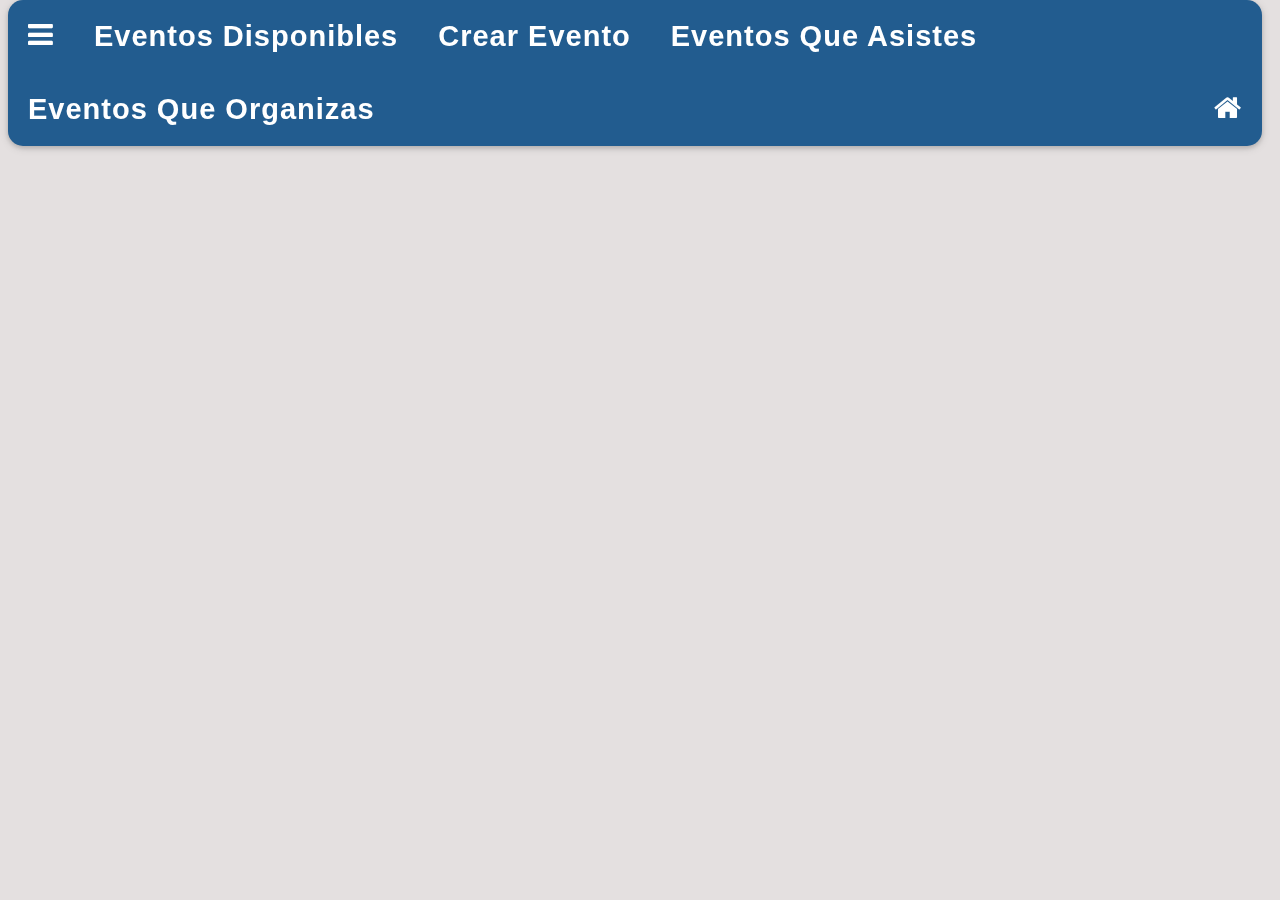
<file: changepass.html>
<!DOCTYPE html>
<html>
<body>

    <link rel="stylesheet" href="https://cdnjs.cloudflare.com/ajax/libs/font-awesome/4.7.0/css/font-awesome.min.css">
    
    <link rel="stylesheet" type="text/css" href="css/styles2.css">
    <link rel="stylesheet" type="text/css" href="css/styles-topnav.css">
    <link rel="stylesheet" type="text/css" href="css/styles-form.css">
    <link rel="stylesheet" type="text/css" href="css/styles-popup.css">
    <link rel="stylesheet" type="text/css" href="css/styles-sidebar.css">    
    
  <div class="topnav menu" id='topnav' style=" top: 0px; position: fixed;" >
    <a title="Perfil" class=" fa fa-bars menu-left" onclick="openNav()" > </a>
    
    <a title="Algo" class="menu-left" href='index.html' >Eventos Disponibles</a>
    <a title="Algo" class="menu-left" href='crear-evento.html' >Crear Evento</a>
    <a title="Algo" class="menu-left" href='ver_eventos_asistente.html' >Eventos Que Asistes</a>
    <a title="Algo" class="menu-left" href='ver_eventos_organizador.html' >Eventos Que Organizas</a>
    <a title="Home" class=" fa fa-home menu-right" href='index.html' ></a>
</div>

<div id="mySidenav" class="sidenav">
<i href="javascript:void(0)" style="text-align:center" class="closebtn sidebar-icon" onclick="closeNav()">&times;</i>
<a style='font-size: 100px; text-align:center' class="fas fa-user-circle sidebarnolink" ></a>
<a class="sidebarnolink" >Hola!!!</a>
<a class="sidebarlink" href="changepass.html">Change Password</a>
<a class="sidebarlink"  href="ver_eventos_asistente.html">Eventos que asistes</a>
<a class="sidebarlink"  href="ver_eventos_organizador.html">Eventos que organizas</a>
<a class="sidebarlink"  onclick="logout()"> Log out  <i style="font-size: 20px" class="fas fa-sign-out-alt"></i></a>
</div>

<br>
<br>
<br>
<br>
<br>
<br>
<br>
<br>
<br>

<div class="perfil" id="overlay">
    <div class="popup" id="popup">
      <h1>Change Password</h1>
      
      <form action="">
        <input class="fa" type="password" id="password" name="password" placeholder="&#xf023   Password">
      </form>
      
      <form action="">
        <input class="fa" type="password" id="confirm_password" name="confirm_password" placeholder="&#xf023  Confirm Password ">
      </form>
      <a id="match_password" style='color:red' class="hidden" > Password and Confirmation don't match </a>
      <br>
      <br>
      <div class="div-cosa-verde" >
        <a id="btn-cerrar-popup" class="redondo-registro" onclick="changePass()">  Change  </a>
        
        <br>
        <br>
    </div>
    
    </div>

    
  </div>

  <script
  src="https://code.jquery.com/jquery-3.4.1.js"
  integrity="sha256-WpOohJOqMqqyKL9FccASB9O0KwACQJpFTUBLTYOVvVU="
  crossorigin="anonymous"></script>
  <script type="text/javascript" src="js/changepass.js"></script>

</body>
</html>
</file>
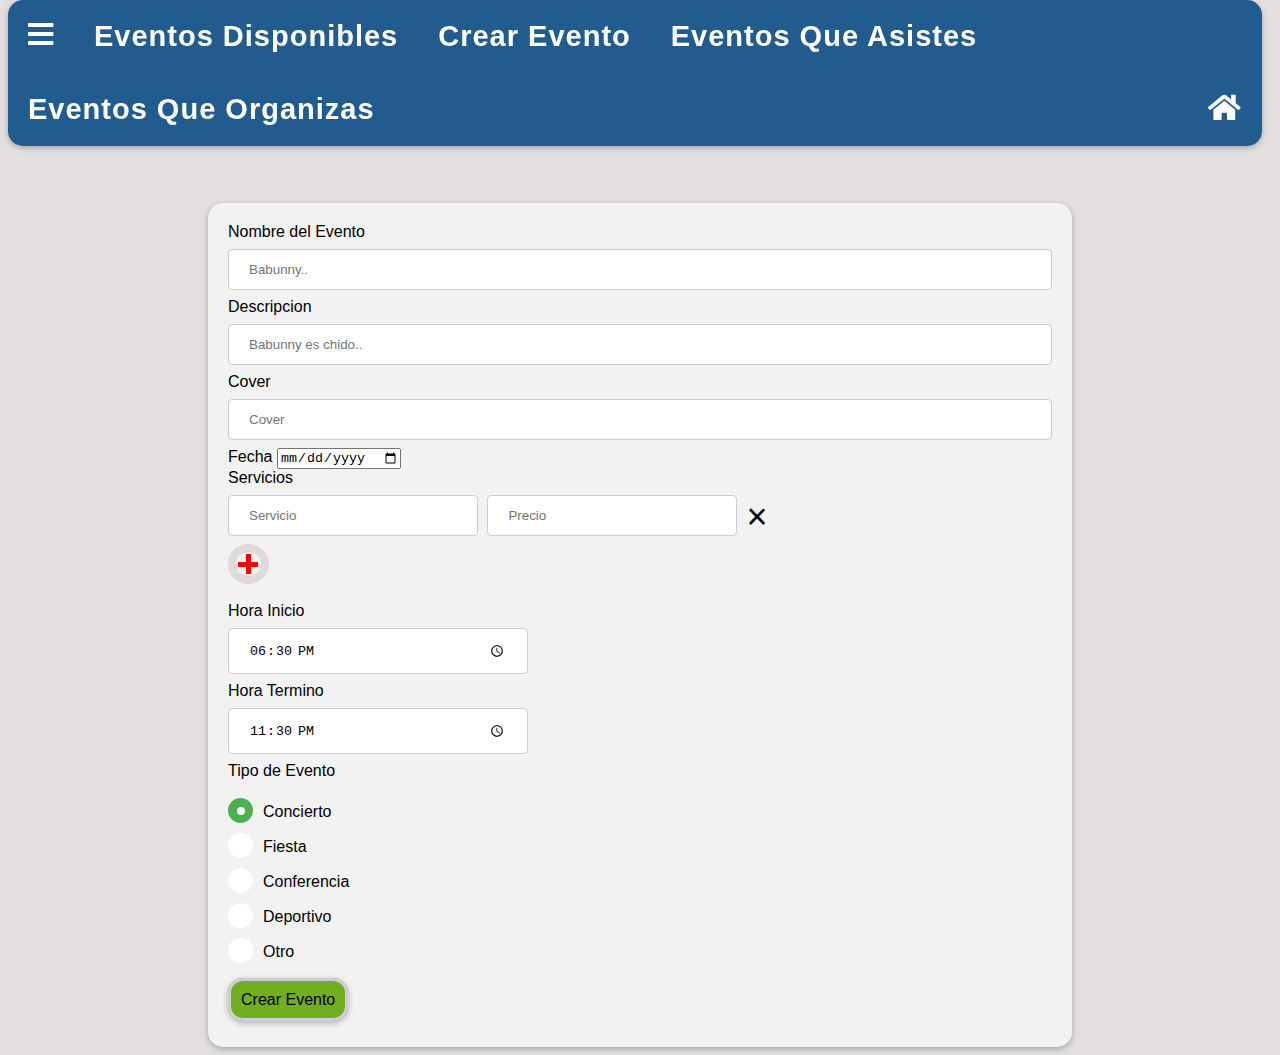
<file: crear-evento.html>
<!DOCTYPE html>
<html>
<head>
  <title></title>
  <link rel="stylesheet" type="text/css" href="css/styles-calendar.css">
  <link rel="stylesheet" type="text/css" href="css/styles2.css">
  <link rel="stylesheet" type="text/css" href="css/styles-form.css">
  <link rel="stylesheet" type="text/css" href="css/styles-sidebar.css">
  <link rel="stylesheet" type="text/css" href="css/styles-topnav.css">
  <link rel="stylesheet" type="text/css" href="css/styles-popup.css">
  <link rel="stylesheet" href="https://cdnjs.cloudflare.com/ajax/libs/font-awesome/4.7.0/css/font-awesome.min.css">
  <link rel="stylesheet" href="https://use.fontawesome.com/releases/v5.5.0/css/all.css">
  

</head>
<body>
  
  <div class="topnav menu" id='topnav' style=" top: 0px; position: fixed;" >
    <a title="Perfil" class=" fa fa-bars menu-left" onclick="openNav()" > </a>
    
    <a title="Algo" class="menu-left" href='index.html' >Eventos Disponibles</a>
    <a title="Algo" class="menu-left" href='crear-evento.html' >Crear Evento</a>
    <a title="Algo" class="menu-left" href='ver_eventos_asistente.html' >Eventos Que Asistes</a>
    <a title="Algo" class="menu-left" href='ver_eventos_organizador.html' >Eventos Que Organizas</a>
    <a title="Home" class=" fa fa-home menu-right" href='index.html' ></a>
</div>

<div id="mySidenav" class="sidenav">
<i href="javascript:void(0)" style="text-align:center" class="closebtn sidebar-icon" onclick="closeNav()">&times;</i>
<a style='font-size: 100px; text-align:center' class="fas fa-user-circle sidebarnolink" ></a>
<a class="sidebarnolink" >Hola!!!</a>
<a class="sidebarlink" href="changepass.html">Change Password</a>
<a class="sidebarlink"  href="ver_eventos_asistente.html">Eventos que asistes</a>
<a class="sidebarlink"  href="ver_eventos_organizador.html">Eventos que organizas</a>
<a class="sidebarlink"  onclick="logout()"> Log out  <i style="font-size: 20px" class="fas fa-sign-out-alt"></i></a>
</div>

  <div class="titulo-pagina" >
    <a>Crear Evento</a>
  </div>

  <section>
      
    <div class="div-form">
    <form action="">
        
        <label for="nombre">Nombre del Evento</label>
        <input type="text" id="nombreEvento" name="nombreEvento" placeholder="Babunny..">
        <br>
        <label for="Descripcion">Descripcion</label>
        <input type="text" id="descrEvento" name="descrEvento" placeholder="Babunny es chido..">
        <br>
        <label for="">Cover</label>
        <input type="text" id="coverEvento" name="coverEvento" placeholder="Cover">
        
        
        <div class="container">
            <label>Fecha</label>
            <input type="date" id="datepick" value="21/11/2019"/>
        </div>

            <label for="Servicios">Servicios</label>
            <br>

        <div>
            <input class="servicios" type="text" id="servicio1" name="servicio1" placeholder="Servicio" val="" >
            <input class="precios" type="text" id="precioservicio1" name="precioservicio1" placeholder="Precio">
            <a id="btnCloseservicio1" href="javascript:void(0)" class="closebtn " onclick="cerrarServicios()">&times;</a>
            <br id="brservicio1"  >
            
            <input class="servicios hidden " type="text" id="servicio2" name="servicio2" placeholder="Servicio">
            <input class="precios hidden " type="text" id="precioservicio2" name="precioservicio2" placeholder="Precio">
            <a id="btnCloseservicio2" href="javascript:void(0)" class="closebtn hidden" onclick="cerrarServicios()">&times;</a>
            <br id="brservicio2" class="hidden" >
            
            <input class="servicios hidden " type="text" id="servicio3" name="servicio3" placeholder="Servicio">
            <input class="precios hidden " type="text" id="precioservicio3" name="precioservicio3" placeholder="Precio">
            <a id="btnCloseservicio3" href="javascript:void(0)" class="closebtn hidden" onclick="cerrarServicios()">&times;</a>
            <br id="brservicio3" class="hidden" >
            
            <input class="servicios hidden " type="text" id="servicio4" name="servicio4" placeholder="Servicio">
            <input class="precios hidden " type="text" id="precioservicio4" name="precioservicio4" placeholder="Precio">
            <a id="btnCloseservicio4" href="javascript:void(0)" class="closebtn hidden" onclick="cerrarServicios()">&times;</a>
            <br id="brservicio4" class="hidden" >
            
            <input class="servicios hidden " type="text" id="servicio5" name="servicio5" placeholder="Servicio">
            <input class="precios hidden " type="text" id="precioservicio5" name="precioservicio5" placeholder="Precio">
            <a id="btnCloseservicio5" href="javascript:void(0)" class="closebtn hidden" onclick="cerrarServicios()">&times;</a>
            <br id="brservicio5" class="hidden" >

            <div id="agregaServicio" class="circle-form" onclick="agregaServicio()" >
                    <div class="horizontal" style="float: right"></div>
                    <div class="vertical" style="float: right"></div>
            </div>
        </div>
        <br>

        
        
        <div>
            <label for="horaInicio" >Hora Inicio</label>
            <br>
            <input type="time" id="timeInicio" name="appt" value="18:30"  required>
        </div>
        
        <div>
            <label for="horaInicio">Hora Termino</label>
            <br>
            <input type="time" id="timeTermino" name="appt" value="23:30" required>
        </div>

        <div>

        </div>
        
        <label for="Tipo">Tipo de Evento</label>
        <br>
        <br>
        <label class="container-tipo">Concierto
        <input type="radio" checked="checked" name="tipo"  value="Concierto">
        <span class="checkmark"></span>
        </label>
        <label class="container-tipo">Fiesta
        <input type="radio" name="tipo" value="Fiesta" >
        <span class="checkmark"></span>
        </label>
        <label class="container-tipo">Conferencia
        <input type="radio" name="tipo"  value="Conferencia">
        <span class="checkmark"></span>
        </label>
        <label class="container-tipo">Deportivo
          <input type="radio" name="tipo"  value="Deportivo">
          <span class="checkmark"></span>
          </label>
        <label class="container-tipo">Otro
        <input type="radio" name="tipo"  value="otro">
        <span class="checkmark"></span>
        </label>

        
        <br>
        <a   class="redondo-registro" onclick="getDatosEvento(this)"> Crear Evento</a>
        <br>
        <br>

      </form>
      
    </div>


  </section>

  <div class="overlay" id="overlay">
    <div class="popup" id="popup">
      <a id="btn-cerrar-popup" class="btn-cerrar-popup" onclick="confirmarCompra(this)"><i class="fas fa-times"></i></a>
      <h3>CONFIRMAR COMPRA</h3>
      <h4 id='h4-costo-total-popup'>Costo total [monto del costo]</h4>
      <div class="div-cosa-verde" >
        <a id="btn-cerrar-popup" class="redondo-registro" onclick="confirmarCompra(this)"> CONFIRMAR</a>
    </div>
    </div>
  </div>
  
  <script
  src="https://code.jquery.com/jquery-3.4.1.js"
  integrity="sha256-WpOohJOqMqqyKL9FccASB9O0KwACQJpFTUBLTYOVvVU="
  crossorigin="anonymous"></script>
  <script type="text/javascript" src="js/calendar.js"></script>
  <script type="text/javascript" src="js/crear-evento.js"></script>
  

</body>
</html>
</file>
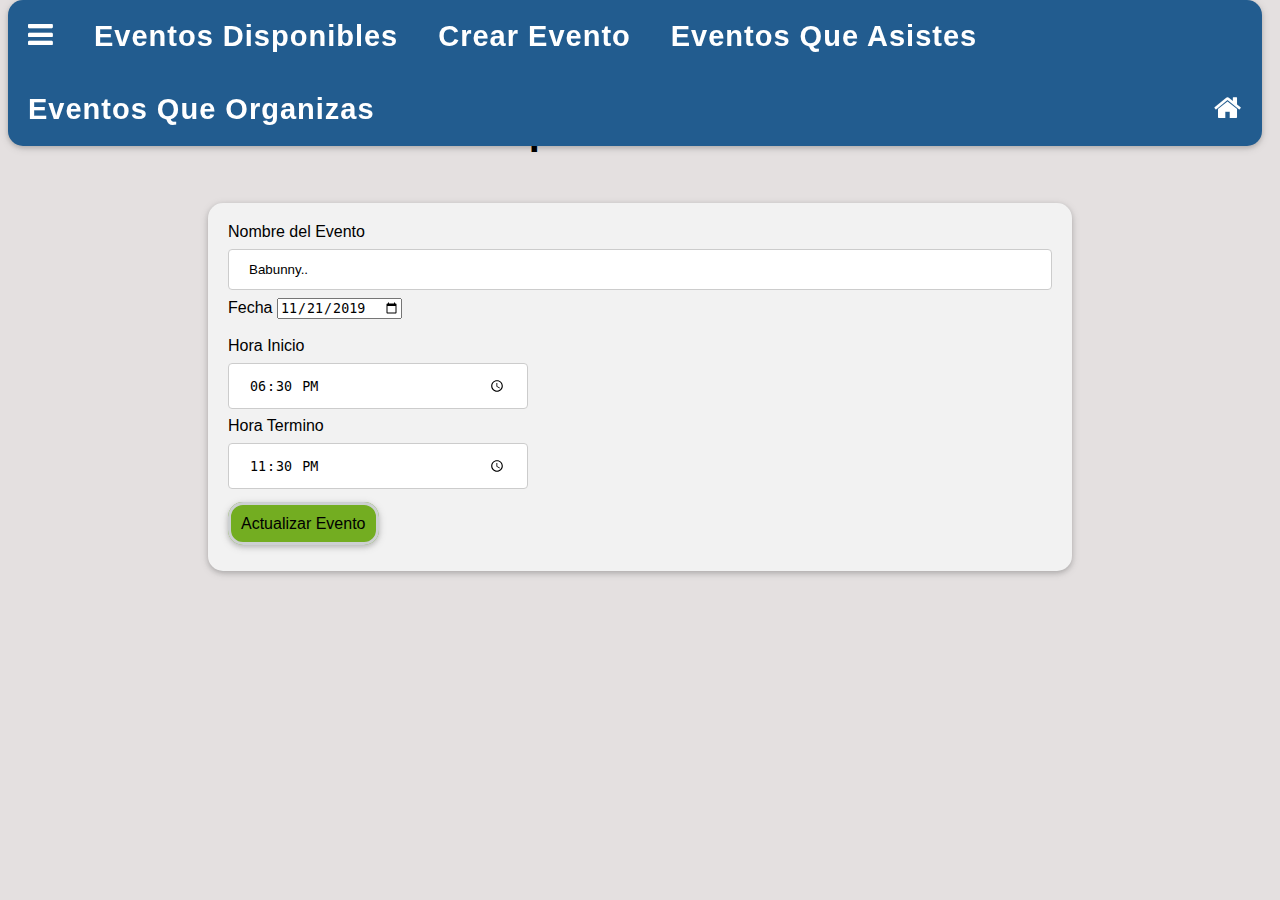
<file: update-evento.html>
<!DOCTYPE html>
<html>
<head>
  <title></title>
  <link rel="stylesheet" type="text/css" href="css/styles-calendar.css">
  <link rel="stylesheet" type="text/css" href="css/styles2.css">
  <link rel="stylesheet" type="text/css" href="css/styles-form.css">
  <link rel="stylesheet" type="text/css" href="css/styles-sidebar.css">
  <link rel="stylesheet" type="text/css" href="css/styles-topnav.css">
  <link rel="stylesheet" type="text/css" href="css/styles-popup.css">
  <link rel="stylesheet" href="https://cdnjs.cloudflare.com/ajax/libs/font-awesome/4.7.0/css/font-awesome.min.css">
  

</head>
<body>
  
  <div class="topnav menu" id='topnav' style=" top: 0px; position: fixed;" >
    <a title="Perfil" class=" fa fa-bars menu-left" onclick="openNav()" > </a>
    
    <a title="Algo" class="menu-left" href='index.html' >Eventos Disponibles</a>
    <a title="Algo" class="menu-left" href='crear-evento.html' >Crear Evento</a>
    <a title="Algo" class="menu-left" href='ver_eventos_asistente.html' >Eventos Que Asistes</a>
    <a title="Algo" class="menu-left" href='ver_eventos_organizador.html' >Eventos Que Organizas</a>
    <a title="Home" class=" fa fa-home menu-right" href='index.html' ></a>
</div>

<div id="mySidenav" class="sidenav">
<i href="javascript:void(0)" style="text-align:center" class="closebtn sidebar-icon" onclick="closeNav()">&times;</i>
<a style='font-size: 100px; text-align:center' class="fas fa-user-circle sidebarnolink" ></a>
<a class="sidebarnolink" >Hola!!!</a>
<a class="sidebarlink" href="changepass.html">Change Password</a>
<a class="sidebarlink"  href="ver_eventos_asistente.html">Eventos que asistes</a>
<a class="sidebarlink"  href="ver_eventos_organizador.html">Eventos que organizas</a>
<a class="sidebarlink"  onclick="logout()"> Log out  <i style="font-size: 20px" class="fas fa-sign-out-alt"></i></a>
</div>

  <div class="titulo-pagina" >
    <a  >Update Evento</a>
  </div>

  <section>
      
    <div class="div-form">
    <form action="">
        
        <label for="nombre">Nombre del Evento</label>
        <input type="text" id="updateNombreEvento" name="nombreEvento" value="Babunny..">
        <br>
        
        
        <div class="container">
            <label>Fecha</label>
            <input type="date" id="updateDatepicker" value="2019-11-21"/>
        </div>

        <br>
        
        
        <div>
            <label for="horaInicio" >Hora Inicio</label>
            <br>
            <input type="time" id="updateTimeInicio" name="appt" value="18:30"  required>
        </div>
        
        <div>
            <label for="horaInicio">Hora Termino</label>
            <br>
            <input type="time" id="updateTimeTermino" name="appt" value="23:30" required>
        </div>

        <div>

        
        <br>
        <a   class="redondo-registro" onclick="actualizarEvento(this)"> Actualizar Evento</a>
        <br>
        <br>

      </form>
      
    </div>


  </section>

  <div class="overlay" id="overlay">
    <div class="popup" id="popup">
      <a id="btn-cerrar-popup" class="btn-cerrar-popup" onclick="confirmarCompra(this)"><i class="fas fa-times"></i></a>
      <h3>CONFIRMAR COMPRA</h3>
      <h4 id='h4-costo-total-popup'>Costo total [monto del costo]</h4>
      <div class="div-cosa-verde" >
        <a id="btn-cerrar-popup" class="redondo-registro" onclick="confirmarCompra(this)"> CONFIRMAR</a>
    </div>
    </div>
  </div>
  
  <script
  src="https://code.jquery.com/jquery-3.4.1.js"
  integrity="sha256-WpOohJOqMqqyKL9FccASB9O0KwACQJpFTUBLTYOVvVU="
  crossorigin="anonymous"></script>
  <script type="text/javascript" src="js/calendar.js"></script>
  <script type="text/javascript" src="js/update-evento.js"></script>
  

</body>
</html>
</file>
<file: css/styles2.css>
.evento{
  border-radius: 15px;
  margin: 50px 200px 0px 200px;
  padding: 20px;
  background-color: white;
  box-shadow:0 2px 5px 0 rgba(0,0,0,0.16),0 2px 10px 0 rgba(0,0,0,0.12);
  overflow: hidden;
  font-size: 25px;
}

.evento-registro{
  border-radius: 15px 15px 0px 0px ;
  margin: 50px 200px 0px 200px;
  padding: 20px;
  background-color: white;
  box-shadow:0 2px 5px 0 rgba(0,0,0,0.16),0 2px 10px 0 rgba(0,0,0,0.12);
  overflow: hidden;
  font-size: 25px;
}

.box-registro{
  border-radius: 0px 0px 15px 15px;
  margin: 0px 200px 0px 200px;
  padding: 20px;
  background-color: white;
  box-shadow:0 2px 5px 0 rgba(0,0,0,0.16),0 2px 10px 0 rgba(0,0,0,0.12);
  overflow: hidden;
  font-size: 25px;
}

.cosas-izquierda{
  float: left !important ;
  width: 60%;

}

.cosas-derecha{
  float: right !important;
  border-left: 1px #cdd0d2 solid;
}

.cosas-enmedio >div{
  padding: 8px;
}

.cosas-enmedio > div > a{
  padding: 10px;
}

.div-cosas{
  padding: 8px;
}

.div-cosa-verde{
  padding: 20px;
}

.titulo-pagina{
  text-align: center;
  font-weight: bold;
  font-size: 40px;
  padding-top: 100px;
}


.redondo {
  border-color: #cdd0d2;
  border-style: solid;
  color: #FFFFFF;
  border-radius: 15px;
  background: #225c8f;
  padding: 10px; 
  box-shadow:0 2px 5px 0 rgba(0,0,0,0.16),0 2px 10px 0 rgba(0,0,0,0.12);
}

.redondo-registro {
  border-color: #cdd0d2;
  border-style: solid;
  cursor: pointer;
  border-radius: 15px;
  background: #73AD21;
  padding: 10px; 
  box-shadow:0 2px 5px 0 rgba(0,0,0,0.16),0 2px 10px 0 rgba(0,0,0,0.12);
}

.redondo-registro:hover {
  border-color: #cdd0d2;
  border-style: solid;
  color: white;
  border-radius: 15px;
  background: green;
  padding: 10px; 
  box-shadow:0 2px 5px 0 rgba(0,0,0,0.16),0 2px 10px 0 rgba(0,0,0,0.12);
}

.down {
  transform: rotate(45deg);
  -webkit-transform: rotate(45deg);
}

.i-algo {
  border: solid black;
  border-width: 0 3px 3px 0;
  display: inline-block;
  padding: 3px;
}

.redondo-registro:hover > i {
  border: solid white;
  border-width: 0 3px 3px 0;
  display: inline-block;
  padding: 3px;
}

.hidden {
  display: none;
}

.div-servicios{
  width: 300px;
}


.redondo-servicio-not-selected {
  margin: 10px;
  border-radius: 15px;
  border-color: #cdd0d2;
  border-style: solid;
  background: white;
  padding: 10px; 
  cursor: pointer;
  box-shadow:0 2px 5px 0 rgba(0,0,0,0.16),0 2px 10px 0 rgba(0,0,0,0.12);
}

.redondo-servicio-selected {
  margin: 10px;
  border-radius: 15px;
  border-color: #cdd0d2;
  border-style: solid;
  background: green;
  padding: 10px; 
  color: white;
  cursor: pointer;
  box-shadow:0 2px 5px 0 rgba(0,0,0,0.16),0 2px 10px 0 rgba(0,0,0,0.12);
}

.redondo-servicio-not-selected:hover {
  margin: 10px;
  border-radius: 15px;
  border-color: #cdd0d2;
  border-style: solid;
  background: #73AD21;
  padding: 10px; 
  color: white;
  cursor: pointer;
  box-shadow:0 2px 5px 0 rgba(0,0,0,0.16),0 2px 10px 0 rgba(0,0,0,0.12);
}

.div-costos{
  float: right !important;
  margin: 20px 50px 0px 50px;
}


.circle {
  position: relative;
  width: 1.55em;
  height: 1.5em;
  border-radius: 100%;
  border: solid .5em #DFDAD7;
}
.horizontal {
  position: absolute;
  background-color: red;
  width: 20px;
  height: 5px;
  left: 50%;
  margin-left: -10px;
  top: 50%;
  margin-top: -2.5px;
}
.vertical {
  position: absolute;
  background-color: red;
  width: 5px;
  height: 20px;
  left: 50%;
  margin-left: -2.5px;
  top: 50%;
  margin-top: -10px;
}

.circle:hover{
  border: solid .5em grey;
}

.circle:active{
  border: solid .5em black;
}

.circulo-derecha{
  float: right !important;
}

.circulo-izquierda{
  float: left !important;
}

.numero-boletos{
  margin: 10px 63px 20px 63px; 
  padding: 10px 10px 0px 60px;
}

.perfil{
  align-items: center;
  justify-content: center;
  display: flex;
}


body {
  font-family: "Lato", sans-serif;
  background-color: #e4e0e0;
}
</file>
<file: css/styles-topnav.css>
body {
    font-family: "Lato", sans-serif;
    background-color: #e4e0e0;
  }

  .menu {
    border-radius: 15px;
    margin: 0px;
    padding: 0px;
    list-style: none;
    background-color: #225c8f;
    box-shadow:0 2px 5px 0 rgba(0,0,0,0.16),0 2px 10px 0 rgba(0,0,0,0.12);
  }

.menu > a {
    padding: 20px;
    margin: 0px;
}

.menu > a:hover {
  border-radius: 15px;
    color: #FFFFFF;
    cursor: pointer;
    background-color: #163e61;
  }

.menu-right{
    float: right !important;
    color: white;
    text-decoration: none;
}

.menu-left{
    float: left !important;
    color: white;
    text-decoration: none;
}

.topnav{
    width: 98%;
    padding: 0px;
    letter-spacing: 1px;
    font-family: "Lato", sans-serif;
    font-size: 29px;
    font-weight: bold;
}

body {
  font-family: "Lato", sans-serif;
  background-color: #e4e0e0;
}
</file>
<file: css/styles-form.css>
input[type=text], select {
    width: 100%;
    padding: 12px 20px;
    margin: 8px 0;
    display: inline-block;
    border: 1px solid #ccc;
    border-radius: 4px;
    box-sizing: border-box;
  }

  input[type=password], select {
    width: 100%;
    padding: 12px 20px;
    margin: 8px 0;
    display: inline-block;
    border: 1px solid #ccc;
    border-radius: 4px;
    box-sizing: border-box;
  }

  body {
    font-family: "Lato", sans-serif;
    background-color: #e4e0e0;
  }


  input[type=text].servicios {
    width: 100%;
    padding: 12px 20px;
    margin: 8px 0;
    display: inline-block;
    border: 1px solid #ccc;
    border-radius: 4px;
    box-sizing: border-box;
    width: 250px;
  }

  input[type=text].precios {
    width: 100%;
    padding: 12px 20px;
    margin: 8px 0;
    display: inline-block;
    border: 1px solid #ccc;
    border-radius: 4px;
    box-sizing: border-box;
    width: 250px;
    margin: 5px;
  }
  
  input[type=text].hidden {
    display: none;
  }

  input[type=submit] {
    width: 100%;
    background-color: #4CAF50;
    color: white;
    padding: 14px 20px;
    margin: 8px 0;
    border: none;
    border-radius: 4px;
    cursor: pointer;
  }
  
  input[type=submit]:hover {
    background-color: #45a049;
  }

  input[type=time], select {
    width: 300px;
    padding: 12px 20px;
    margin: 8px 0;
    display: inline-block;
    border: 1px solid #ccc;
    border-radius: 4px;
    box-sizing: border-box;
  }
  
  .div-form {
    border-radius: 15px;
    margin: 50px 200px 0px 200px;
    background-color: #f2f2f2;
    padding: 20px;
    box-shadow:0 2px 5px 0 rgba(0,0,0,0.16),0 2px 10px 0 rgba(0,0,0,0.12);
  }

  .circle-form {
    position: relative;
    width: 1.55em;
    height: 1.5em;
    border-radius: 100%;
    border: solid .5em #DFDAD7;
  }

  
.circle-form:hover{
    border: solid .5em grey;
  }
  
  .circle-form:active{
    border: solid .5em black;
  }

  

  .container-tipo {
  display: block;
  position: relative;
  padding-left: 35px;
  margin-bottom: 12px;
  cursor: pointer;
  -webkit-user-select: none;
  -moz-user-select: none;
  -ms-user-select: none;
  user-select: none;
  padding-top: 5px;
}

/* Hide the browser's default radio button */
.container-tipo input {
  position: absolute;
  opacity: 0;
  cursor: pointer;
}

/* Create a custom radio button */
.checkmark {
  position: absolute;
  top: 0;
  left: 0;
  height: 25px;
  width: 25px;
  background-color: white;
  border-radius: 50%;
}

/* On mouse-over, add a grey background color */
.container-tipo:hover input ~ .checkmark {
  background-color: #ccc;
}

/* When the radio button is checked, add a blue background */
.container-tipo input:checked ~ .checkmark {
  background-color: #4CAF50;
}

/* Create the indicator (the dot/circle - hidden when not checked) */
.checkmark:after {
  content: "";
  position: absolute;
  display: none;
}

/* Show the indicator (dot/circle) when checked */
.container-tipo input:checked ~ .checkmark:after {
  display: block;
}

/* Style the indicator (dot/circle) */
.container-tipo .checkmark:after {
 	top: 9px;
	left: 9px;
	width: 8px;
	height: 8px;
	border-radius: 50%;
	background: white;
}

.closebtn {
  text-decoration: none;
  position: absolute;
  font-size: 36px;
  margin-left: 4px;
  margin-top: 9px;
  color: black;
}

.box-incorrecto-rojo{
  box-shadow:0 2px 5px 0 rgba(255,0,0,0.4),0 2px 10px 0 rgba(255,0,0,0.4);
}
</file>
<file: css/styles-popup.css>
.overlay {
	position: fixed;
	top: 0;
	bottom: 0;
	left: 0;
	right: 0;
	align-items: center;
	justify-content: center;
	display: flex;
	visibility: hidden;
}
.overlay.active {
	visibility: visible;
}
.popup {
	background: #F8F8F8;
	box-shadow: 0px 0px 5px 0px rgba(0,0,0,0.3);
	border-radius: 15px;
	font-family: 'Montserrat', sans-serif;
	padding: 20px;
	text-align: center;
	width: 450px;
	transition: .3s ease all;
	transform: scale(0.7);
	opacity: 0;
}
.popup .btn-cerrar-popup {
	font-size: 16px;
	line-height: 16px;
	display: block;
	text-align: right;
	transition: .3s ease all;
	color: #BBBBBB;
}
.popup .btn-cerrar-popup:hover {
	color: #000;
}
.popup h3 {
	font-size: 36px;
	font-weight: 600;
	margin-bottom: 10px;
	opacity: 0;
}
.popup h4 {
	font-size: 26px;
	font-weight: 300;
	margin-bottom: 40px;
	opacity: 0;
}
.popup form .btn-submit {
	padding: 0 20px;
	height: 40px;
	line-height: 40px;
	border: none;
	color: #fff;
	background: #5E7DE3;
	border-radius: 3px;
	font-family: 'Montserrat', sans-serif;
	font-size: 16px;
	cursor: pointer;
	transition: .3s ease all;
}
.popup form .btn-submit:hover {
	background: rgba(94,125,227, .9);
}

/* ------------------------- */
/* ANIMACIONES */
/* ------------------------- */
.popup.active {	transform: scale(1); opacity: 1; }
.popup.active h3 { animation: entradaTitulo .8s ease .5s forwards; }
.popup.active h4 { animation: entradaSubtitulo .8s ease .5s forwards; }

@keyframes entradaTitulo {
	from {
		opacity: 0;
		transform: translateY(-25px);
	}
	to {
		transform: translateY(0);
		opacity: 1;
	}
}
@keyframes entradaSubtitulo {
	from {
		opacity: 0;
		transform: translateY(25px);
	}
	to {
		transform: translateY(0);
		opacity: 1;
	}
}


body {
    font-family: "Lato", sans-serif;
    background-color: #e4e0e0;
  }
</file>
<file: css/styles-sidebar.css>
.sidenav {
        height: 100%;
        width: 0;
        position: fixed;
        z-index: 1;
        top: 0;
        left: 0;
        background-color: #163e61;
        overflow-x: hidden;
        transition: 0.5s;
        padding-top: 60px;
        border-radius: 0px 15px 15px 0px;
      }
      
      .sidebarnolink {
        padding: 13px 8px 13px 32px;
        text-decoration: none;
        font-size: 29px;
        color: white;
        display: block;
        transition: 0.3s;
        font-weight: bold;
      }

      .sidebarlink {
        padding: 13px 8px 13px 32px;
        text-decoration: none;
        font-size: 29px;
        color: white;
        display: block;
        transition: 0.3s;
        font-weight: bold;
      }

      .sidebar-icon {
        padding: 13px 8px 13px 32px;
        text-decoration: none;
        font-size: 60px;
        color: white;
        display: block;
        transition: 0.3s;
        
      }
      
      .sidenav i:hover {
        color: black;
        border-radius: 15px 15px 15px 15px;
      }
      
      
      .sidebarlink:hover {
        background-color: #225c8f;
        border-radius: 15px 15px 15px 15px;
      }
      
      .sidenav .closebtn {
        position: absolute;
        top: 0;
        right: 25px;
        margin-left: 50px;
      }
      
      @media screen and (max-height: 450px) {
        .sidenav {padding-top: 15px;}
        .sidenav a {font-size: 18px;}
      }
</file>
<file: css/styles-calendar.css>
@import url(https://fonts.googleapis.com/css?family=Source+Sans+Pro:400,300,600);
.foopicker {
  background: #fff;
  border: 1px solid #ccc;
  border-radius: 3px;
  box-shadow: 0 0 3px #bbb;
  color: #666;
  font-family: 'Source Sans Pro', sans-serif;
  margin-top: 10px;
  width: 345px;
}

.foopicker table {
  width: 100%;
}

.foopicker th,
.foopicker td {
  text-align: center;
}

.foopicker__calendar {
  font-size: 13px;
  padding: 5px 5px 5px 20px;
}

.foopicker__day {
  border-radius: 100%;
  cursor: pointer;
  padding: 5px 2px;
  transition: all .2s ease-out;
  width: 22px;
}

.foopicker__day:hover {
  background: #1fbad6;
  color: #fff;
}

.foopicker__day--today {
  background: #e0f6fb;
  color: #666;
}

.foopicker__day--selected {
  background: #1fbad6;
  color: #fff;
}

.foopicker__day--disabled {
  background: #e6e6e6;
  color: #bfbfbf;
  cursor: not-allowed;
}

.foopicker__day--disabled:hover {
  background: #e6e6e6;
  color: #bfbfbf;
}

.foopicker__week {
  font-size: 1em;
  font-weight: 600;
  padding-right: 17px;
}

.foopicker__header {
  background: #f2f2f4;
  padding: 15px;
  text-align: center;
}

.foopicker__header div {
  display: inline-block;
}

.foopicker__arrow {
  background-repeat: no-repeat;
  cursor: pointer;
  height: 24px;
  outline: 0;
  position: absolute;
  top: 31px;
  -moz-user-select: none;
  -ms-user-select: none;
  -webkit-user-select: none;
  user-select: none;
  width: 14px;
}

.foopicker__arrow--next {
  background-image: url([data-uri]);
  right: 14px;
}

.foopicker__arrow--prev {
  background-image: url([data-uri]);
  left: 18px;
}

.foopicker__month {
  font-size: .875em;
  font-weight: 600;
  text-transform: uppercase;
}

.foopicker__date--month{
  width: 100px;
}
.foopicker__date--year{
  width: 100px;
  color: black;
}

body {
  font-family: "Lato", sans-serif;
  background-color: #e4e0e0;
}
</file>
